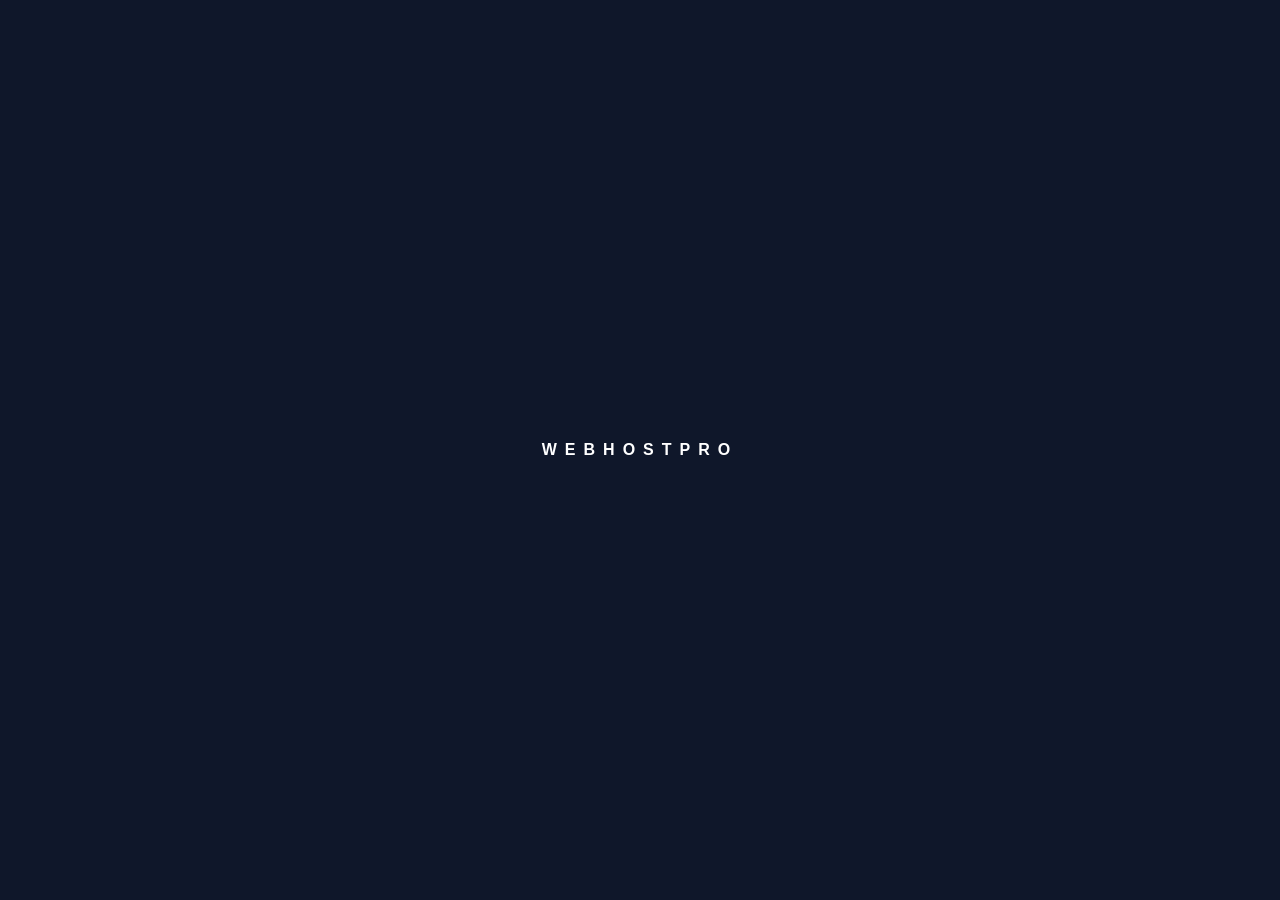
<file: index.html>
<!DOCTYPE html>
<html lang="el">
<head>
    <meta charset="UTF-8">
    <meta name="viewport" content="width=device-width, initial-scale=1.0">
    <title>WebHostPro | Welcome</title>
    <link rel="preload" as="image" href="assets/blue_fem_1.jpeg">
<link rel="preload" as="image" href="assets/red_fem_1.jpeg">
<link href="https://fonts.googleapis.com/css2?family=Sora:wght@400;600;700;800&family=Space+Grotesk:wght@400;500;700&display=swap" rel="stylesheet">    
<link rel="stylesheet" href="style.css">
<style>
    /* Ήπιο Fade-in για να δέσει με τα Blobs */
    @keyframes simpleFade {
        from { opacity: 0; }
        to { opacity: 1; }
    }
    .smooth-entry {
        animation: simpleFade 1.2s ease-in forwards;
    }
</style>
</head>
<body class="bg-deep-slate">

    <div id="intro-screen">
        <div class="intro-logo">WEBHOSTPRO</div>
    </div>
<div class="organic-bg">
    <div class="blob blob-1"></div>
    <div class="blob blob-2"></div>
    <div class="blob blob-3"></div>
</div>
    <div id="gateway">
        <div class="glass-panel">
            <h2 class="gateway-title">Επιλέξτε την εμπειρία σας</h2>
            <div class="choice-buttons">
                <button onclick="setMode('simple')" class="glass-btn">
                    <span class="btn-sub">ΓΙΑ ΟΛΟΥΣ</span>
                    <span class="btn-main" style="color: #38BDF8;">SIMPLE</span>
                </button>
                <button onclick="setMode('tech')" class="glass-btn">
                    <span class="btn-sub">ΓΙΑ ΕΠΑΓΓΕΛΜΑΤΙΕΣ</span>
                    <span class="btn-main" style="color: #F97316;">TECHNICAL</span>
                </button>
            </div>
            <p class="gateway-hint">Δεν είστε σίγουροι; Ξεκινήστε απλά.</p>
        </div>
    </div>
<div id="exit-overlay">
    <div class="exit-logo">WEBHOSTPRO</div>
</div>
<body class="bg-deep-slate smooth-entry"></body>
    <script src="script.js"></script>
</body>
</html>
</file>
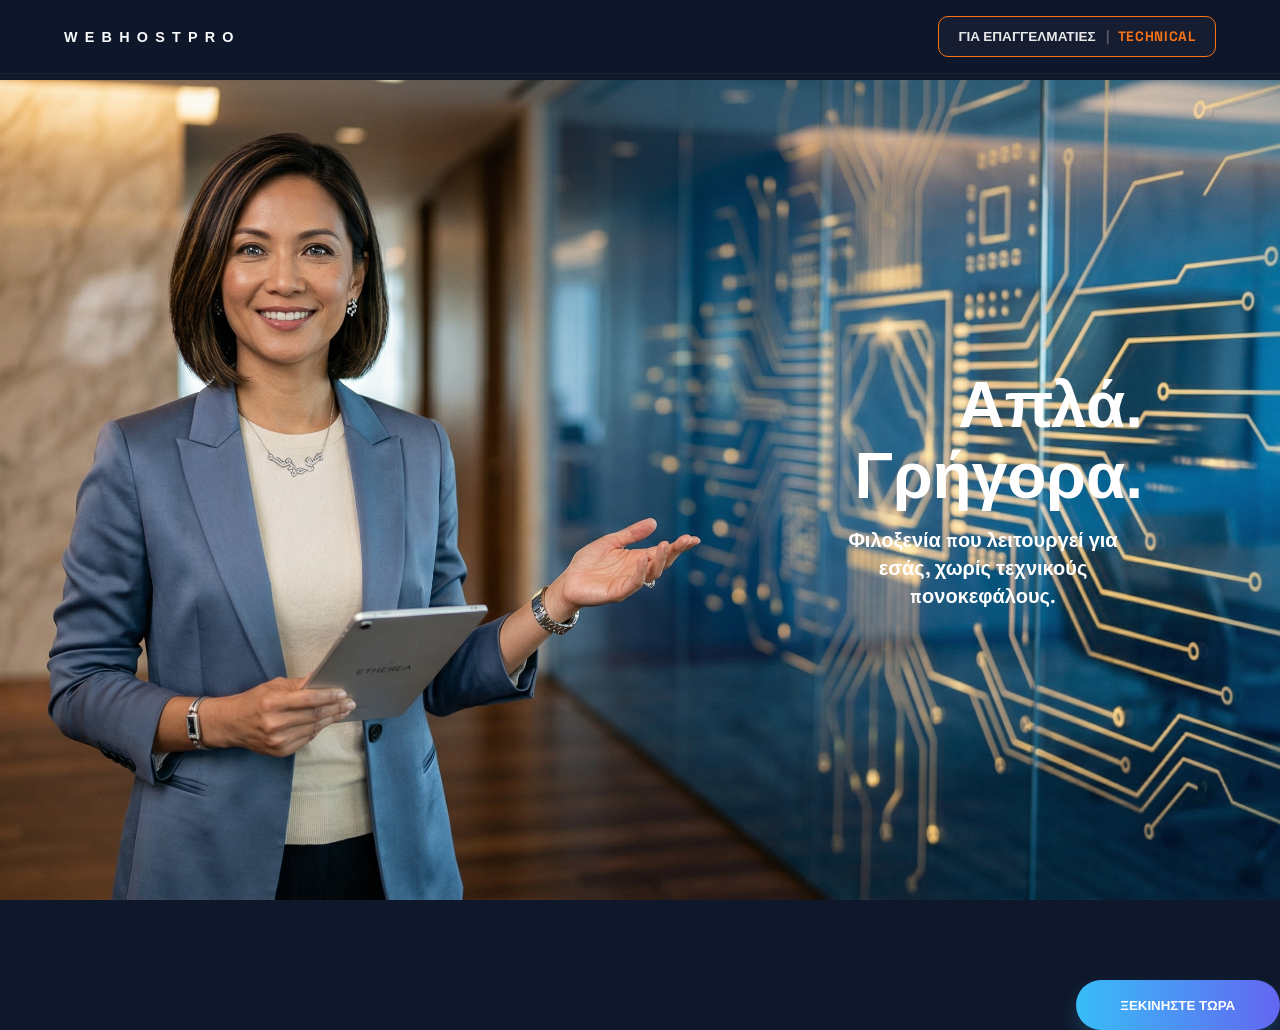
<file: simple.html>
<!DOCTYPE html>
<html lang="el">
<head>
    <meta charset="UTF-8">
    <meta name="viewport" content="width=device-width, initial-scale=1.0">
    <title>WebHostPro | Simple Experience</title>
    <link href="https://fonts.googleapis.com/css2?family=Syncopate:wght@400;700&family=Space+Grotesk:wght@300;400;500;700;900&display=swap" rel="stylesheet">
    <link rel="stylesheet" href="style.css">
    <style>
        /* Το απαραίτητο fade-in για τη σελίδα */
        @keyframes simpleFadeIn {
            from { opacity: 0; }
            to { opacity: 1; }
        }
        .landing-fade {
            animation: simpleFadeIn 1.0s ease-out forwards;
        }
    </style>
</head>
<body class="bg-deep-slate landing-fade">

    <nav class="nav-container">
        <a href="index.html" class="logo-style">WEBHOSTPRO</a>
        
        <a href="technical.html" class="nav-btn" style="border-color: var(--accent-tech);">
            <span class="btn-sub" style="color: rgba(255,255,255,0.6);">ΓΙΑ ΕΠΑΓΓΕΛΜΑΤΙΕΣ</span>
            <span class="btn-main" style="color: var(--accent-tech);">TECHNICAL</span>
        </a>
    </nav>

    <div class="hero-wrapper">
        <div class="photo-layers">
            <img src="assets/blue_fem_1.jpeg" alt="Simple Hosting" class="hero-img">
        </div>
        
       <div style="display: flex; justify-content: flex-end; align-items: center; width: 100%; min-height: 80vh; padding-right: 5%;">
    
    <div class="content-box" style="max-width: 500px; width: 100%;">
        <h1 style="color: white; font-size: clamp(2.5rem, 5vw, 4rem); line-height: 1.1; font-weight: 900; text-align: right; width: 100%; margin: 0;">
            Απλά.<br>Γρήγορα.
        </h1>

        <div style="width: 100%; display: flex; justify-content: flex-end; margin-top: 15px;">
            <p class="text-simple-sub" style="color: white; text-align: right; width: auto; max-width: 320px; margin: 0; line-height: 1.4;">
                Φιλοξενία που λειτουργεί για εσάς, χωρίς τεχνικούς πονοκεφάλους.
            </p>
        </div>
    </div>

</div>
</div>
            <div style="margin-top: 2.5rem; width: 100%; display: flex; justify-content: flex-end;">
                <button class="cta-primary">
                    ΞΕΚΙΝΗΣΤΕ ΤΩΡΑ
                </button>
            </div>
        </div>
    </div>

</body>
</html>
</file>
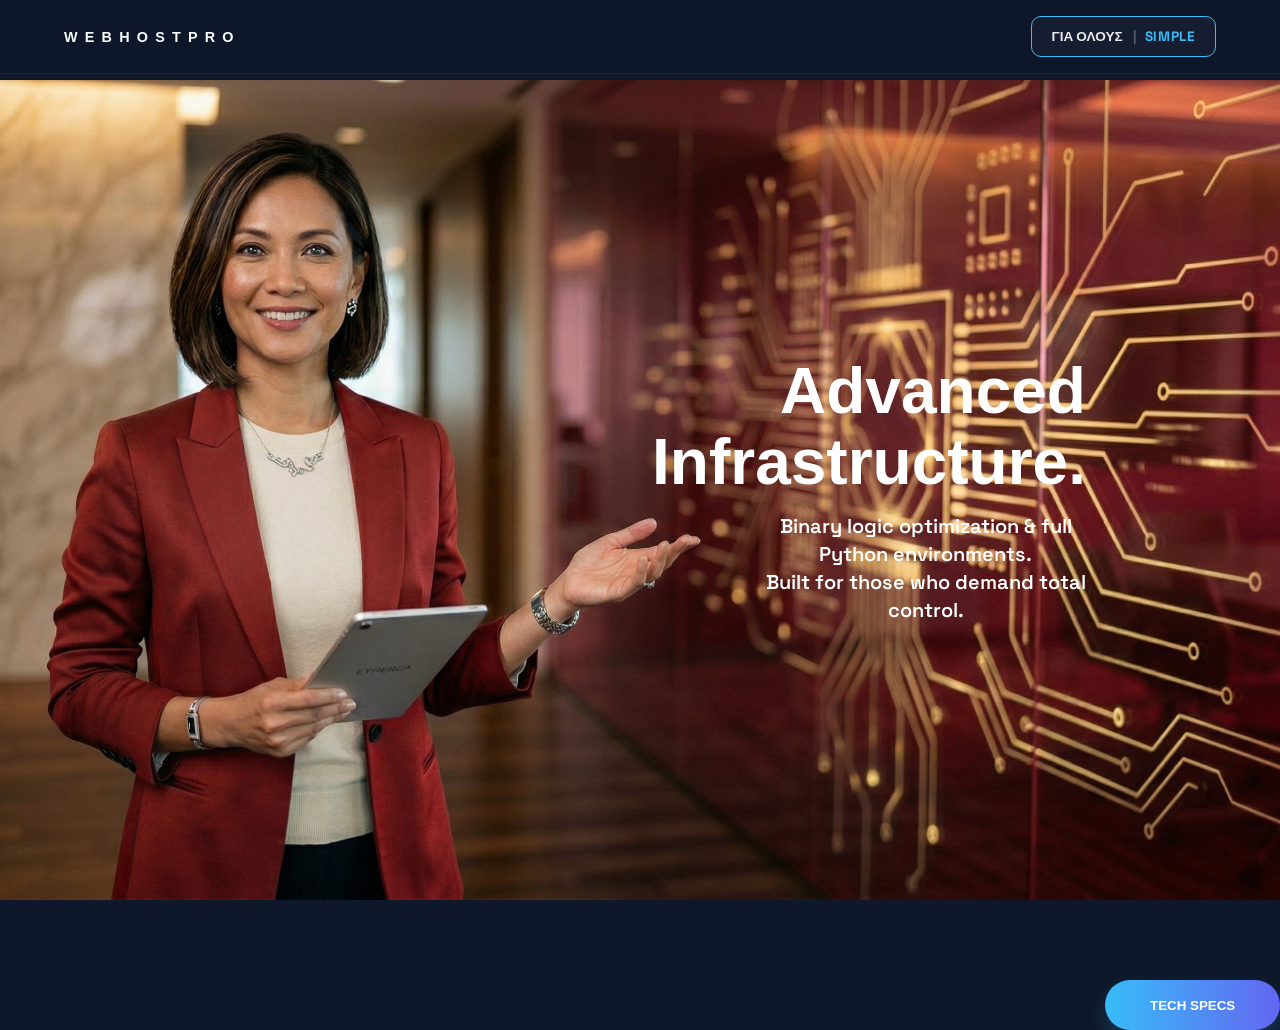
<file: technical.html>
<!DOCTYPE html>
<html lang="el">
<head>
    <meta charset="UTF-8">
    <meta name="viewport" content="width=device-width, initial-scale=1.0">
    <title>WebHostPro | Technical Experience</title>
    <link href="https://fonts.googleapis.com/css2?family=Syncopate:wght@400;700&family=Space+Grotesk:wght@300;400;500;700;900&display=swap" rel="stylesheet">
    <link rel="stylesheet" href="style.css">

    <style>
        @keyframes techFadeIn {
            from { opacity: 0; }
            to { opacity: 1; }
        }
        .landing-fade {
            animation: techFadeIn 1.0s ease-out forwards;
        }
    </style>
</head>
<body class="bg-deep-slate landing-fade"> 
    
    <nav class="nav-container">
        <a href="index.html" class="logo-style">WEBHOSTPRO</a>
        
        <a href="simple.html" class="nav-btn" style="border-color: var(--accent-simple);">
            <span class="btn-sub" style="color: rgba(255,255,255,0.6);">ΓΙΑ ΟΛΟΥΣ</span>
            <span class="btn-main" style="color: var(--accent-simple);">SIMPLE</span>
        </a>
    </nav>

    <div class="hero-wrapper">
        <div class="photo-layers">
            <img src="assets/red_fem_1.jpeg" alt="Technical Infrastructure" class="hero-img">
        </div>
        
        <div style="display: flex; justify-content: flex-end; align-items: center; width: 100%; min-height: 80vh; padding-right: 5%;">

    <div style="display: flex; justify-content: flex-end; align-items: center; width: 100%; min-height: 80vh; padding-right: 5%; box-sizing: border-box;">

    <div class="content-box" style="max-width: 500px; width: 100%;">
        <h1 style="color: white; font-size: clamp(2.5rem, 5vw, 4rem); line-height: 1.1; font-weight: 900; text-align: right; width: 100%; margin: 0;">
            Advanced<br>Infrastructure.
        </h1>
        
        <div style="width: 100%; display: flex; justify-content: flex-end; margin-top: 15px;">
            <p class="text-tech-sub" style="color: white; text-align: right; width: auto; max-width: 320px; margin: 0; line-height: 1.4;">
                Binary logic optimization & full Python environments.<br>
                Built for those who demand total control.
            </p>
        </div>
    </div>

</div>
    </div>

</div>
            <div style="margin-top: 2.5rem; width: 100%; display: flex; justify-content: flex-end;">
                <button class="cta-primary">
                    TECH SPECS
                </button>
            </div>
        </div>
    </div>

</body>
</html>
</file>
<file: style.css>
/* =========================================
   1. DESIGN TOKENS & RESET
   ========================================= */
:root {
    --bg-deep: #0F172A;
    --text-light: #F8FAFC;
    --accent-simple: #38BDF8;
    --accent-simple-dark: #0284C7; 
    --accent-tech: #F97316;
    --accent-tech-dark: #EA580C;   
    --cta-gradient: linear-gradient(90deg, #38BDF8, #6366F1);
    --glass-bg: rgba(15, 23, 42, 0.55);

}
* { box-sizing: border-box; margin: 0; padding: 0; }

/* ΤΜΗΜΑ 1 - ΔΙΟΡΘΩΣΗ */
html, body {
    font-family: 'Space Grotesk', sans-serif;
    background-color: var(--bg-deep);
    color: var(--text-light);
    width: 100%;
    margin: 0;
    padding: 0;
    overflow-x: hidden; /* Κρίσιμο για να μην "φεύγει" η σελίδα δεξιά στο iPad */
}

.gateway-title {
    font-family: 'Sora', sans-serif;
    font-weight: 600;
    letter-spacing: -0.02em;
    color: #FFFFFF !important; /* Επιβολή λευκού για iPad */
}

.intro-logo {
    font-family: 'Syncopate', sans-serif;
    color: #FFFFFF !important; /* Επιβολή λευκού για iPad */
    font-weight: 700;
    letter-spacing: 0.5em;
}
img { max-width: 100%; display: block; }

/* =========================================
   2. HEADER & NAV BUTTONS (LANDSCAPE)
   ========================================= */
.nav-container {
    position: fixed;
    top: 0;
    width: 100%;
    z-index: 1000;
    isolation: isolate;
    padding: 1rem 4rem;
    display: flex;
    justify-content: space-between;
    align-items: center;
    background: rgba(15, 23, 42, 0.92);
    backdrop-filter: blur(20px);
    -webkit-backdrop-filter: blur(20px);
    border-bottom: 1px solid rgba(255,255,255,0.05);
}

.logo-style {
    font-family: 'Syncopate', sans-serif;
    font-weight: 700;
    letter-spacing: 0.5em;
    text-decoration: none;
    color: var(--text-light);
    font-size: 0.9rem;
}

/* Το κουμπί στο Header */
.nav-btn {
    display: flex;
    align-items: center;
    gap: 8px; /* Μικρό κενό για τον διαχωριστή */
    padding: 0.7rem 1.2rem;
    border-radius: 10px;
    text-decoration: none;
    background: rgba(255, 255, 255, 0.03);
    border: 1px solid rgba(255, 255, 255, 0.1);
    transition: all 0.3s ease;
}

.nav-btn:hover {
    background: rgba(255, 255, 255, 0.08);
    transform: translateY(-1px);
}

/* Ευθυγράμμιση μεγέθους στο Header */
.nav-btn .btn-sub {
    font-size: 0.85rem; 
    font-weight: 700;
    color: rgba(255,255,255,0.9);
    white-space: nowrap;
}

/* Ο διαχωριστής ανάμεσα στις λέξεις */
.nav-btn .btn-sub::after {
    content: "|";
    margin-left: 10px;
    opacity: 0.3;
}

.nav-btn .btn-main {
    font-size: 0.85rem;
    font-weight: 900;
    letter-spacing: 0.05em;
}

/* =========================================
   3. GATEWAY (EQUALIZED SIZES)
   ========================================= */
#gateway {
    position: fixed;
    inset: 0;
    display: flex;
    align-items: center;
    justify-content: center;
    z-index: 9500;

    background: rgba(5, 10, 20, 0.65);
    backdrop-filter: blur(40px) saturate(180%);
    -webkit-backdrop-filter: blur(40px) saturate(180%);

    border-top: 1px solid rgba(255,255,255,0.08);

    transform: translateY(-100%);
    transition: transform 3.8s cubic-bezier(0.16, 1, 0.3, 1);
}

#gateway.active { transform: translateY(0); }

/* ΤΜΗΜΑ 3 - ΔΙΟΡΘΩΣΗ */
.glass-panel {
    background: rgba(255,255,255,0.06);
    backdrop-filter: blur(30px);
    -webkit-backdrop-filter: blur(30px); /* Απαραίτητο για το blur στο iPad */
    border: 1px solid rgba(255,255,255,0.08);
    color: #FFFFFF !important; /* Force white text */

    padding: 3rem;
    border-radius: 28px;
    box-shadow: 0 40px 120px rgba(0,0,0,0.6), inset 0 0 0 1px rgba(255,255,255,0.05);
    text-align: center;
    width: min(90%, 520px);
    opacity: 0;
    transform: translateY(40px);
    transition: all 1.2s cubic-bezier(0.22,1,0.36,1);
}

.glass-panel.show {
    opacity: 1;
    transform: translateY(0);
}

.gateway-title { 
    font-size: 1.5rem; 
    margin-bottom: 2rem; 
    font-weight: 600; 
    color: #FFFFFF !important;
}

.gateway-hint { 
    margin-top: 1.5rem; 
    font-size: 0.8rem; 
    opacity: 0.9; 
    color: #FFFFFF !important; 
}
.choice-buttons { display: flex; flex-direction: column; gap: 1rem; }

.glass-btn {
    position: relative;
    background: rgba(255,255,255,0.06);
    border: 1px solid rgba(255,255,255,0.1);

    padding: 1.6rem;
    border-radius: 16px;
    cursor: pointer;

    transition: all 0.35s ease;
    overflow: hidden;
}

.glass-btn::before {
    content: "";
    position: absolute;
    inset: 0;
    background: linear-gradient(120deg, transparent, rgba(255,255,255,0.15), transparent);
    transform: translateX(-100%);
    transition: transform 0.8s ease;
}

.glass-btn:hover::before {
    transform: translateX(100%);
}

.glass-btn:hover {
    transform: translateY(-4px);
    background: rgba(255,255,255,0.1);
}
/* =========================================
   4. HERO SECTIONS (STABLE RIGHT ALIGN)
   ========================================= */
.hero-wrapper {
    margin-top: 80px; 
    height: calc(100vh - 80px);
    display: flex;
    align-items: center;
    justify-content: flex-end; /* Σπρώχνει το container προς τα δεξιά */
    position: relative;
    width: 100%;
}

.photo-layers { position: absolute; inset: 0; z-index: 1; }
.hero-img { width: 100%; height: 100%; object-fit: cover; }

.content-box {
    position: relative;
    z-index: 10;
    width: 100%;
    max-width: 550px; /* Περιορίζει το πλάτος για να μη βρίσκει στο πρόσωπο */
    margin-right: 6%;  /* Απόσταση από τη δεξιά άκρη της οθόνης */
    margin-left: auto; /* Το "κλειδί" για να μείνει δεξιά σε PC/Chrome */
    display: flex;
    flex-direction: column;
    align-items: flex-end; /* Στοιχίζει τα περιεχόμενα (κουμπί/κείμενο) δεξιά */
}

/* 1. Ο Τίτλος: Επιβολή δεξιάς στοίχισης */
.content-box h1 {
    text-align: right !important;
    width: 100%;
    margin: 0;
    font-family: 'Sora', sans-serif;
}

/* 2. Ο Υπότιτλος: Κουτί δεξιά, γραμμές κέντρο μεταξύ τους */
.text-simple-sub, .text-tech-sub { 
    color: var(--accent-simple-dark); 
    font-weight: 600; 
    font-size: 1.25rem; 
    margin-top: 20px; 
    line-height: 1.4;
    text-align: center !important; /* Κεντράρει τις γραμμές εσωτερικά */
    max-width: 380px; /* Συμμαζεμένο κουτί */
    margin-left: auto; /* Σπρώχνει όλο το block δεξιά */
    margin-right: 0;
    display: block;
}

.text-tech-sub { color: var(--accent-tech-dark); }

/* 3. Το Κουμπί: Τέρμα δεξιά */
.cta-primary {
    background: var(--cta-gradient);
    padding: 1.1rem 2.8rem;
    border-radius: 50px;
    border: none;
    color: white;
    font-weight: 700;
    cursor: pointer;
    margin-top: 2.5rem;
    transition: all 0.3s ease;
    box-shadow: 0 10px 20px rgba(56, 189, 248, 0.2);
    align-self: flex-end; /* Force δεξιά στο flex container */
}

.cta-primary:hover {
    transform: translateY(-3px) scale(1.02);
    box-shadow: 0 15px 30px rgba(56, 189, 248, 0.4);
}
/* =========================================
   5. INTRO & ANIMATIONS
   ========================================= */
#intro-screen {
    position: fixed;
    inset: 0;
    z-index: 9999;
    background: var(--bg-deep);
    display: flex;
    flex-direction: column;
    align-items: center;
    justify-content: center;
}

/* =========================================
   6. RESPONSIVE SYSTEM
   ========================================= */
@media (max-width: 1024px) {
    .nav-container { padding: 1rem 1.5rem; }
    
    /* Στο κινητό κρύβουμε τον διαχωριστή και τη μικρή περιγραφή για να χωρέσει το SIMPLE/TECH */
    .nav-btn .btn-sub { display: none; } 
    
    .hero-wrapper { 
        height: auto; 
        min-height: 100vh; 
        padding: 120px 0 60px; 
        justify-content: center; 
    }

    .content-box { 
        padding: 0 1.5rem; 
        text-align: center; 
        align-items: center; 
        max-width: 100%;
    }
}
/* ... στο τέλος του αρχείου style.css ... */

#exit-overlay {
    position: fixed;
    inset: 0;
    background: #0F172A; /* Το βαθύ μπλε σου */
    display: flex;
    align-items: center;
    justify-content: center;
    z-index: 9000; /* Πίσω από το gateway (9500) αλλά πάνω από τα άλλα */
    opacity: 0;
    pointer-events: none;
    transition: opacity 0.8s ease;
}

#exit-overlay.show {
    opacity: 1;
}

/* ΤΜΗΜΑ 6 - ΔΙΟΡΘΩΣΗ */
.exit-logo {
    font-family: 'Syncopate', sans-serif;
    font-weight: 700;
    color: #FFFFFF !important; /* Force white */
    font-size: 1.2rem;
    letter-spacing: 1.5em;
    text-indent: 1.5em;
    opacity: 0;
    transform: scale(0.9);
    transition: all 1.2s cubic-bezier(0.22, 1, 0.36, 1);
    text-shadow: 0 0 20px rgba(255,255,255,0.15);
}
.organic-bg {
    position: fixed;
    inset: 0;
    overflow: hidden;
    z-index: 0;
    background: radial-gradient(circle at 20% 20%, #0B1120, #05070F 60%);
}

.blob {
    position: absolute;
    width: 600px;
    height: 600px;
    border-radius: 50%;
    filter: blur(120px);
    opacity: 0.6;
    animation: float 18s infinite ease-in-out alternate;
}

.blob-1 {
    background: #38BDF8;
    top: -150px;
    left: -150px;
}

.blob-2 {
    background: #6366F1;
    bottom: -200px;
    right: -150px;
    animation-delay: 4s;
}

.blob-3 {
    background: #F97316;
    top: 40%;
    left: 50%;
    animation-delay: 8s;
}

@keyframes float {
    0% { transform: translateY(0) translateX(0) scale(1); }
    100% { transform: translateY(-80px) translateX(60px) scale(1.1); }
}
/* Intro fade */
.fade-out {
    opacity: 0;
    transition: opacity 1.4s ease;
}

/* Gateway active (slide down from top) */
#gateway.active {
    transform: translateY(0);
}

/* Slide up on exit */
#gateway.slide-up {
    transform: translateY(-100%);
}

/* Exit overlay */
#exit-overlay.show .exit-logo {
    opacity: 0.8;
    transform: scale(1);
}
.btn-sub {
    color: #FFFFFF !important; /* Το λευκό που θέλεις */
    opacity: 0.9; /* Προαιρετικά, για να είναι ελαφρώς πιο elegant */
    display: block; /* Για να κάθεται σωστά πάνω από το SIMPLE/TECHNICAL */
}
</file>
